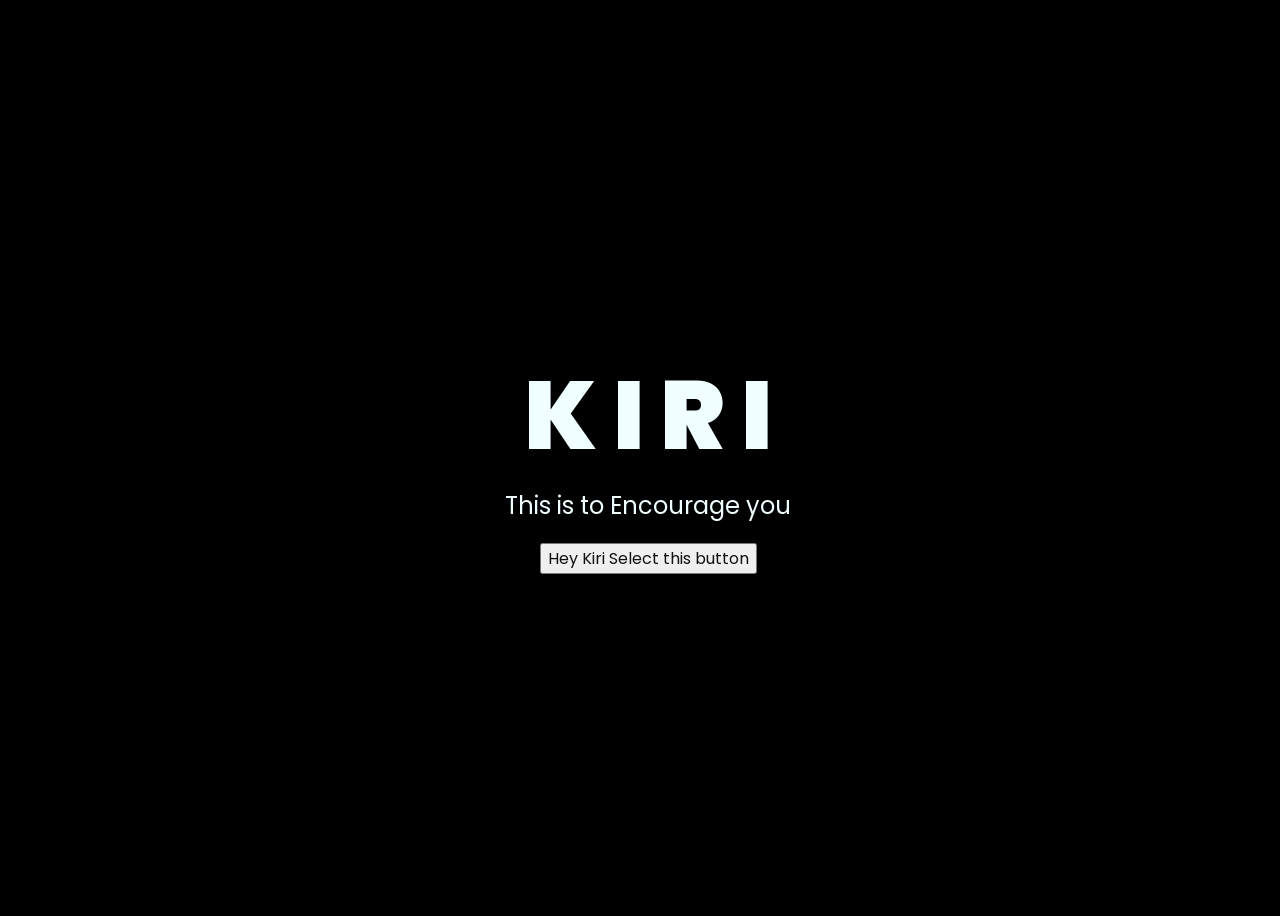
<file: index.html>
<!DOCTYPE html>
<html lang="en">
<head>
    <meta charset="UTF-8">
    <meta http-equiv="X-UA-Compatible" content="IE=edge">
    <meta name="viewport" content="width=device-width, initial-scale=1.0">
    <link rel="stylesheet" href="css/style.css">
    <link rel="icon" href="img/flowers.png" type="image/x-icon">
    <title>To Resta Prihatin</title>
</head>
<body>
    <div class="greetings">
        <span>K</span>
        <span>I</span>
        <span>R</span>
        <span>I</span>
        
       
    </div>
    <div class="description">
        <span>This is to Encourage you</span>
    </div>
    <div class="button">
        <button>
            <a href="flower.html">Hey Kiri Select this button</a>
        </button>

        <audio hidden autoplay loop>
            <source src="mp3/flowersong1.mp3" type="audio/mpeg">
        </audio>
        
    </div>
</body>
</html>
</file>
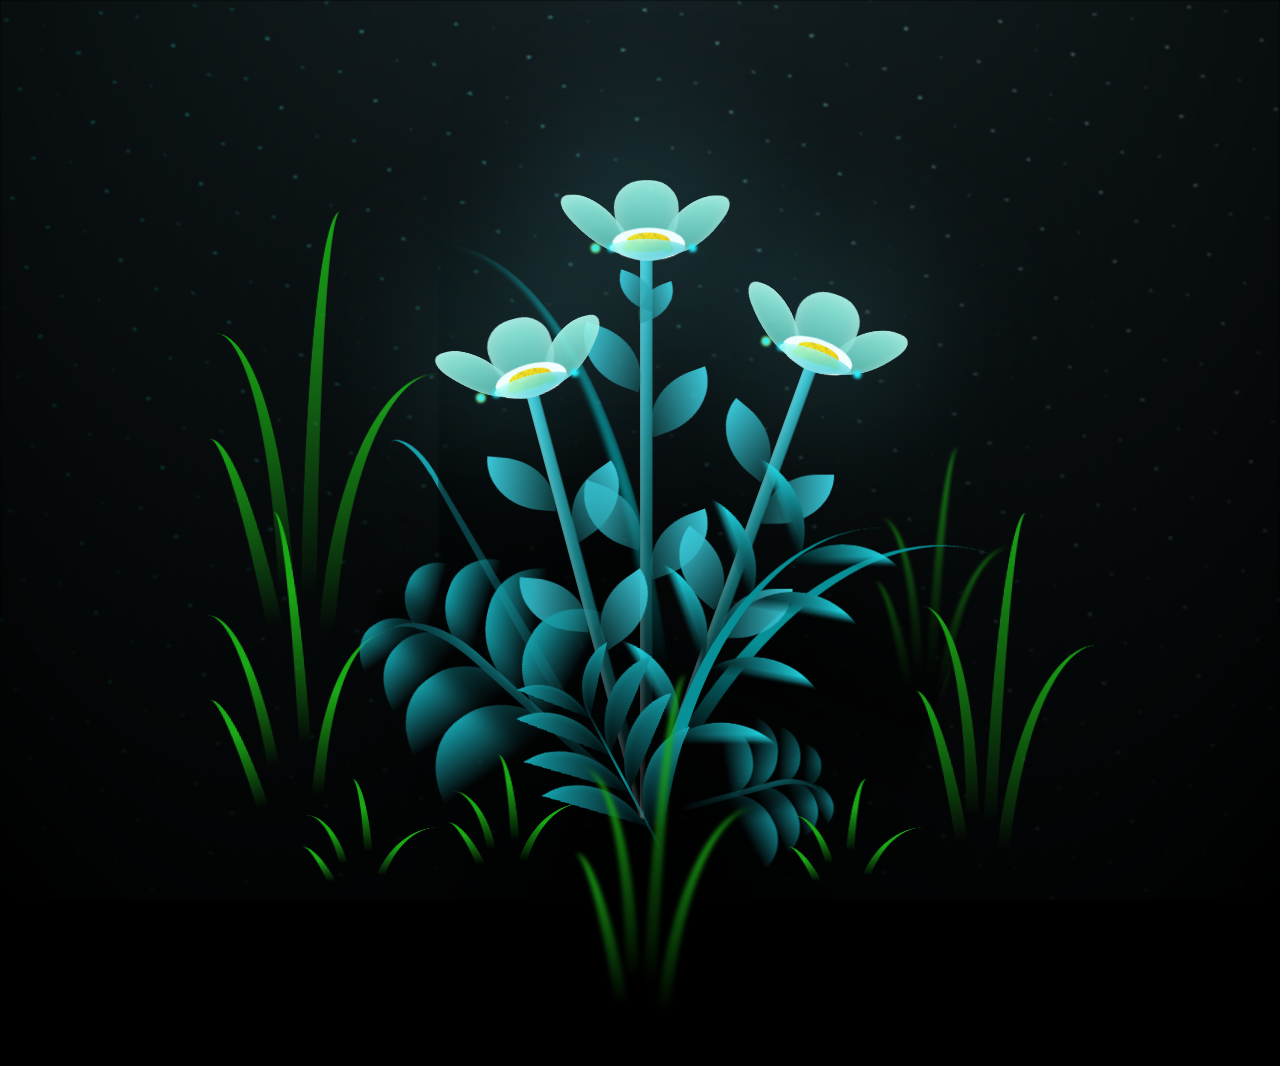
<file: flower.html>
<!DOCTYPE html>
<html lang="en">
<head>
    <meta charset="UTF-8">
    <meta http-equiv="X-UA-Compatible" content="IE=edge">
    <meta name="viewport" content="width=device-width, initial-scale=1.0">
    <link rel="stylesheet" href="css/main.css">
    <link rel="icon" href="img/flowers.png" type="image/x-icon">
    <title>To Resta Prihatin</title>
</head>
<body class="container">
  <!-- Pembuat code: https://codepen.io/mdusmanansari/pen/BamepLe -->
    <div class="night"></div>
    <div class="flowers">
      <div class="flower flower--1">
        <div class="flower__leafs flower__leafs--1">
          <div class="flower__leaf flower__leaf--1"></div>
          <div class="flower__leaf flower__leaf--2"></div>
          <div class="flower__leaf flower__leaf--3"></div>
          <div class="flower__leaf flower__leaf--4"></div>
          <div class="flower__white-circle"></div>
  
          <div class="flower__light flower__light--1"></div>
          <div class="flower__light flower__light--2"></div>
          <div class="flower__light flower__light--3"></div>
          <div class="flower__light flower__light--4"></div>
          <div class="flower__light flower__light--5"></div>
          <div class="flower__light flower__light--6"></div>
          <div class="flower__light flower__light--7"></div>
          <div class="flower__light flower__light--8"></div>
  
        </div>
        <div class="flower__line">
          <div class="flower__line__leaf flower__line__leaf--1"></div>
          <div class="flower__line__leaf flower__line__leaf--2"></div>
          <div class="flower__line__leaf flower__line__leaf--3"></div>
          <div class="flower__line__leaf flower__line__leaf--4"></div>
          <div class="flower__line__leaf flower__line__leaf--5"></div>
          <div class="flower__line__leaf flower__line__leaf--6"></div>
        </div>
      </div>
  
      <div class="flower flower--2">
        <div class="flower__leafs flower__leafs--2">
          <div class="flower__leaf flower__leaf--1"></div>
          <div class="flower__leaf flower__leaf--2"></div>
          <div class="flower__leaf flower__leaf--3"></div>
          <div class="flower__leaf flower__leaf--4"></div>
          <div class="flower__white-circle"></div>
  
          <div class="flower__light flower__light--1"></div>
          <div class="flower__light flower__light--2"></div>
          <div class="flower__light flower__light--3"></div>
          <div class="flower__light flower__light--4"></div>
          <div class="flower__light flower__light--5"></div>
          <div class="flower__light flower__light--6"></div>
          <div class="flower__light flower__light--7"></div>
          <div class="flower__light flower__light--8"></div>
  
        </div>
        <div class="flower__line">
          <div class="flower__line__leaf flower__line__leaf--1"></div>
          <div class="flower__line__leaf flower__line__leaf--2"></div>
          <div class="flower__line__leaf flower__line__leaf--3"></div>
          <div class="flower__line__leaf flower__line__leaf--4"></div>
        </div>
      </div>
  
      <div class="flower flower--3">
        <div class="flower__leafs flower__leafs--3">
          <div class="flower__leaf flower__leaf--1"></div>
          <div class="flower__leaf flower__leaf--2"></div>
          <div class="flower__leaf flower__leaf--3"></div>
          <div class="flower__leaf flower__leaf--4"></div>
          <div class="flower__white-circle"></div>
  
          <div class="flower__light flower__light--1"></div>
          <div class="flower__light flower__light--2"></div>
          <div class="flower__light flower__light--3"></div>
          <div class="flower__light flower__light--4"></div>
          <div class="flower__light flower__light--5"></div>
          <div class="flower__light flower__light--6"></div>
          <div class="flower__light flower__light--7"></div>
          <div class="flower__light flower__light--8"></div>
  
        </div>
        <div class="flower__line">
          <div class="flower__line__leaf flower__line__leaf--1"></div>
          <div class="flower__line__leaf flower__line__leaf--2"></div>
          <div class="flower__line__leaf flower__line__leaf--3"></div>
          <div class="flower__line__leaf flower__line__leaf--4"></div>
        </div>
      </div>
  
      <div class="grow-ans" style="--d:1.2s">
        <div class="flower__g-long">
          <div class="flower__g-long__top"></div>
          <div class="flower__g-long__bottom"></div>
        </div>
      </div>
  
      <div class="growing-grass">
        <div class="flower__grass flower__grass--1">
          <div class="flower__grass--top"></div>
          <div class="flower__grass--bottom"></div>
          <div class="flower__grass__leaf flower__grass__leaf--1"></div>
          <div class="flower__grass__leaf flower__grass__leaf--2"></div>
          <div class="flower__grass__leaf flower__grass__leaf--3"></div>
          <div class="flower__grass__leaf flower__grass__leaf--4"></div>
          <div class="flower__grass__leaf flower__grass__leaf--5"></div>
          <div class="flower__grass__leaf flower__grass__leaf--6"></div>
          <div class="flower__grass__leaf flower__grass__leaf--7"></div>
          <div class="flower__grass__leaf flower__grass__leaf--8"></div>
          <div class="flower__grass__overlay"></div>
        </div>
      </div>
  
      <div class="growing-grass">
        <div class="flower__grass flower__grass--2">
          <div class="flower__grass--top"></div>
          <div class="flower__grass--bottom"></div>
          <div class="flower__grass__leaf flower__grass__leaf--1"></div>
          <div class="flower__grass__leaf flower__grass__leaf--2"></div>
          <div class="flower__grass__leaf flower__grass__leaf--3"></div>
          <div class="flower__grass__leaf flower__grass__leaf--4"></div>
          <div class="flower__grass__leaf flower__grass__leaf--5"></div>
          <div class="flower__grass__leaf flower__grass__leaf--6"></div>
          <div class="flower__grass__leaf flower__grass__leaf--7"></div>
          <div class="flower__grass__leaf flower__grass__leaf--8"></div>
          <div class="flower__grass__overlay"></div>
        </div>
      </div>
  
      <div class="grow-ans" style="--d:2.4s">
        <div class="flower__g-right flower__g-right--1">
          <div class="leaf"></div>
        </div>
      </div>
  
      <div class="grow-ans" style="--d:2.8s">
        <div class="flower__g-right flower__g-right--2">
          <div class="leaf"></div>
        </div>
      </div>
  
      <div class="grow-ans" style="--d:2.8s">
        <div class="flower__g-front">
          <div class="flower__g-front__leaf-wrapper flower__g-front__leaf-wrapper--1">
            <div class="flower__g-front__leaf"></div>
          </div>
          <div class="flower__g-front__leaf-wrapper flower__g-front__leaf-wrapper--2">
            <div class="flower__g-front__leaf"></div>
          </div>
          <div class="flower__g-front__leaf-wrapper flower__g-front__leaf-wrapper--3">
            <div class="flower__g-front__leaf"></div>
          </div>
          <div class="flower__g-front__leaf-wrapper flower__g-front__leaf-wrapper--4">
            <div class="flower__g-front__leaf"></div>
          </div>
          <div class="flower__g-front__leaf-wrapper flower__g-front__leaf-wrapper--5">
            <div class="flower__g-front__leaf"></div>
          </div>
          <div class="flower__g-front__leaf-wrapper flower__g-front__leaf-wrapper--6">
            <div class="flower__g-front__leaf"></div>
          </div>
          <div class="flower__g-front__leaf-wrapper flower__g-front__leaf-wrapper--7">
            <div class="flower__g-front__leaf"></div>
          </div>
          <div class="flower__g-front__leaf-wrapper flower__g-front__leaf-wrapper--8">
            <div class="flower__g-front__leaf"></div>
          </div>
          <div class="flower__g-front__line"></div>
        </div>
      </div>
  
      <div class="grow-ans" style="--d:3.2s">
        <div class="flower__g-fr">
          <div class="leaf"></div>
          <div class="flower__g-fr__leaf flower__g-fr__leaf--1"></div>
          <div class="flower__g-fr__leaf flower__g-fr__leaf--2"></div>
          <div class="flower__g-fr__leaf flower__g-fr__leaf--3"></div>
          <div class="flower__g-fr__leaf flower__g-fr__leaf--4"></div>
          <div class="flower__g-fr__leaf flower__g-fr__leaf--5"></div>
          <div class="flower__g-fr__leaf flower__g-fr__leaf--6"></div>
          <div class="flower__g-fr__leaf flower__g-fr__leaf--7"></div>
          <div class="flower__g-fr__leaf flower__g-fr__leaf--8"></div>
        </div>
      </div>
  
      <div class="long-g long-g--0">
        <div class="grow-ans" style="--d:3s">
          <div class="leaf leaf--0"></div>
        </div>
        <div class="grow-ans" style="--d:2.2s">
          <div class="leaf leaf--1"></div>
        </div>
        <div class="grow-ans" style="--d:3.4s">
          <div class="leaf leaf--2"></div>
        </div>
        <div class="grow-ans" style="--d:3.6s">
          <div class="leaf leaf--3"></div>
        </div>
      </div>
  
      <div class="long-g long-g--1">
        <div class="grow-ans" style="--d:3.6s">
          <div class="leaf leaf--0"></div>
        </div>
        <div class="grow-ans" style="--d:3.8s">
          <div class="leaf leaf--1"></div>
        </div>
        <div class="grow-ans" style="--d:4s">
          <div class="leaf leaf--2"></div>
        </div>
        <div class="grow-ans" style="--d:4.2s">
          <div class="leaf leaf--3"></div>
        </div>
      </div>
  
      <div class="long-g long-g--2">
        <div class="grow-ans" style="--d:4s">
          <div class="leaf leaf--0"></div>
        </div>
        <div class="grow-ans" style="--d:4.2s">
          <div class="leaf leaf--1"></div>
        </div>
        <div class="grow-ans" style="--d:4.4s">
          <div class="leaf leaf--2"></div>
        </div>
        <div class="grow-ans" style="--d:4.6s">
          <div class="leaf leaf--3"></div>
        </div>
      </div>
  
      <div class="long-g long-g--3">
        <div class="grow-ans" style="--d:4s">
          <div class="leaf leaf--0"></div>
        </div>
        <div class="grow-ans" style="--d:4.2s">
          <div class="leaf leaf--1"></div>
        </div>
        <div class="grow-ans" style="--d:3s">
          <div class="leaf leaf--2"></div>
        </div>
        <div class="grow-ans" style="--d:3.6s">
          <div class="leaf leaf--3"></div>
        </div>
      </div>
  
      <div class="long-g long-g--4">
        <div class="grow-ans" style="--d:4s">
          <div class="leaf leaf--0"></div>
        </div>
        <div class="grow-ans" style="--d:4.2s">
          <div class="leaf leaf--1"></div>
        </div>
        <div class="grow-ans" style="--d:3s">
          <div class="leaf leaf--2"></div>
        </div>
        <div class="grow-ans" style="--d:3.6s">
          <div class="leaf leaf--3"></div>
        </div>
      </div>
  
      <div class="long-g long-g--5">
        <div class="grow-ans" style="--d:4s">
          <div class="leaf leaf--0"></div>
        </div>
        <div class="grow-ans" style="--d:4.2s">
          <div class="leaf leaf--1"></div>
        </div>
        <div class="grow-ans" style="--d:3s">
          <div class="leaf leaf--2"></div>
        </div>
        <div class="grow-ans" style="--d:3.6s">
          <div class="leaf leaf--3"></div>
        </div>
      </div>
  
      <div class="long-g long-g--6">
        <div class="grow-ans" style="--d:4.2s">
          <div class="leaf leaf--0"></div>
        </div>
        <div class="grow-ans" style="--d:4.4s">
          <div class="leaf leaf--1"></div>
        </div>
        <div class="grow-ans" style="--d:4.6s">
          <div class="leaf leaf--2"></div>
        </div>
        <div class="grow-ans" style="--d:4.8s">
          <div class="leaf leaf--3"></div>
        </div>
      </div>
  
      <div class="long-g long-g--7">
        <div class="grow-ans" style="--d:3s">
          <div class="leaf leaf--0"></div>
        </div>
        <div class="grow-ans" style="--d:3.2s">
          <div class="leaf leaf--1"></div>
        </div>
        <div class="grow-ans" style="--d:3.5s">
          <div class="leaf leaf--2"></div>
        </div>
        <div class="grow-ans" style="--d:3.6s">
          <div class="leaf leaf--3"></div>
        </div>
      </div>
    </div>

    <audio hidden autoplay loop>
        <source src="mp3/flowersong2.mp3" type="audio/mpeg">
    </audio>

    <script src="main.js"></script>
  </body>
</html>
</file>
<file: css/style.css>
@import url('https://fonts.googleapis.com/css2?family=Poppins:ital,wght@0,500;1,900&display=swap');
*{
    font-family: 'Poppins',cursive;
}
body{
    color: azure;
    width: 100%;
    height: 100vh;
    display: flex;
    flex-direction: column;
    align-items: center;
    justify-content: center;
    background-color: black;
}
.greetings{
    font-size: 6rem;
    font-weight: 900;
}
.greetings > span{
    animation: glow 2.5s ease-in-out infinite;
}
@keyframes glow{
    0%, 100%{
        color: #fff;
        text-shadow: 0 0 12px #39c6d6, 0 0 50px #39c6d6, 0 0 100px #39c6d6;
    }
    10%, 90%{
        color: #111;
        text-shadow: none;
    }
}
.greetings > span:nth-child(1){
    animation-delay: .2s ;
}
.greetings > span:nth-child(2){
    animation-delay: .4s ;
}
.greetings > span:nth-child(3){
    animation-delay: .6s;
}
.greetings > span:nth-child(4){
    animation-delay: .8s;
}
.greetings > span:nth-child(5){
    animation-delay: .2s ;
}
.greetings > span:nth-child(6){
    animation-delay: .4s ;
}
.greetings > span:nth-child(7){
    animation-delay: .6s;
}
.greetings > span:nth-child(8){
    animation-delay: .8s;
}
.description{
    font-size: 1.5rem;
    margin-bottom: 20px;
}

.button a{
    text-decoration: none;
    font-size: 1rem;
    color: #111;
}

@media screen and (max-width:574px){
    .greetings{
        display: block;
        font-size: 3rem;
        font-weight: 500;
        text-align: center;
    }
    .description{
        font-size: 1rem;
    }
    
    .button a{
        font-size: .5rem;
    }
}
</file>
<file: css/main.css>
*,
*::after,
*::before {
  padding: 0;
  margin: 0;
  box-sizing: border-box;
}

:root {
  --dark-color: #000;
}

body {
  display: flex;
  align-items: flex-end;
  justify-content: center;
  min-height: 100vh;
  background-color: var(--dark-color);
  overflow: hidden;
  perspective: 1000px;
}

.night {
  position: fixed;
  left: 50%;
  top: 0;
  transform: translateX(-50%);
  width: 100%;
  height: 100%;
  filter: blur(0.1vmin);
  background-image: radial-gradient(ellipse at top, transparent 0%, var(--dark-color)), radial-gradient(ellipse at bottom, var(--dark-color), rgba(145, 233, 255, 0.2)), repeating-linear-gradient(220deg, rgb(0, 0, 0) 0px, rgb(0, 0, 0) 19px, transparent 19px, transparent 22px), repeating-linear-gradient(189deg, rgb(0, 0, 0) 0px, rgb(0, 0, 0) 19px, transparent 19px, transparent 22px), repeating-linear-gradient(148deg, rgb(0, 0, 0) 0px, rgb(0, 0, 0) 19px, transparent 19px, transparent 22px), linear-gradient(90deg, rgb(0, 255, 250), rgb(240, 240, 240));
}

.flowers {
  position: relative;
  transform: scale(0.9);
}

.flower {
  position: absolute;
  bottom: 10vmin;
  transform-origin: bottom center;
  z-index: 10;
  --fl-speed: 0.8s;
}
.flower--1 {
  -webkit-animation: moving-flower-1 4s linear infinite;
          animation: moving-flower-1 4s linear infinite;
}
.flower--1 .flower__line {
  height: 70vmin;
  -webkit-animation-delay: 0.3s;
          animation-delay: 0.3s;
}
.flower--1 .flower__line__leaf--1 {
  -webkit-animation: blooming-leaf-right var(--fl-speed) 1.6s backwards;
          animation: blooming-leaf-right var(--fl-speed) 1.6s backwards;
}
.flower--1 .flower__line__leaf--2 {
  -webkit-animation: blooming-leaf-right var(--fl-speed) 1.4s backwards;
          animation: blooming-leaf-right var(--fl-speed) 1.4s backwards;
}
.flower--1 .flower__line__leaf--3 {
  -webkit-animation: blooming-leaf-left var(--fl-speed) 1.2s backwards;
          animation: blooming-leaf-left var(--fl-speed) 1.2s backwards;
}
.flower--1 .flower__line__leaf--4 {
  -webkit-animation: blooming-leaf-left var(--fl-speed) 1s backwards;
          animation: blooming-leaf-left var(--fl-speed) 1s backwards;
}
.flower--1 .flower__line__leaf--5 {
  -webkit-animation: blooming-leaf-right var(--fl-speed) 1.8s backwards;
          animation: blooming-leaf-right var(--fl-speed) 1.8s backwards;
}
.flower--1 .flower__line__leaf--6 {
  -webkit-animation: blooming-leaf-left var(--fl-speed) 2s backwards;
          animation: blooming-leaf-left var(--fl-speed) 2s backwards;
}
.flower--2 {
  left: 50%;
  transform: rotate(20deg);
  -webkit-animation: moving-flower-2 4s linear infinite;
          animation: moving-flower-2 4s linear infinite;
}
.flower--2 .flower__line {
  height: 60vmin;
  -webkit-animation-delay: 0.6s;
          animation-delay: 0.6s;
}
.flower--2 .flower__line__leaf--1 {
  -webkit-animation: blooming-leaf-right var(--fl-speed) 1.9s backwards;
          animation: blooming-leaf-right var(--fl-speed) 1.9s backwards;
}
.flower--2 .flower__line__leaf--2 {
  -webkit-animation: blooming-leaf-right var(--fl-speed) 1.7s backwards;
          animation: blooming-leaf-right var(--fl-speed) 1.7s backwards;
}
.flower--2 .flower__line__leaf--3 {
  -webkit-animation: blooming-leaf-left var(--fl-speed) 1.5s backwards;
          animation: blooming-leaf-left var(--fl-speed) 1.5s backwards;
}
.flower--2 .flower__line__leaf--4 {
  -webkit-animation: blooming-leaf-left var(--fl-speed) 1.3s backwards;
          animation: blooming-leaf-left var(--fl-speed) 1.3s backwards;
}
.flower--3 {
  left: 50%;
  transform: rotate(-15deg);
  -webkit-animation: moving-flower-3 4s linear infinite;
          animation: moving-flower-3 4s linear infinite;
}
.flower--3 .flower__line {
  -webkit-animation-delay: 0.9s;
          animation-delay: 0.9s;
}
.flower--3 .flower__line__leaf--1 {
  -webkit-animation: blooming-leaf-right var(--fl-speed) 2.5s backwards;
          animation: blooming-leaf-right var(--fl-speed) 2.5s backwards;
}
.flower--3 .flower__line__leaf--2 {
  -webkit-animation: blooming-leaf-right var(--fl-speed) 2.3s backwards;
          animation: blooming-leaf-right var(--fl-speed) 2.3s backwards;
}
.flower--3 .flower__line__leaf--3 {
  -webkit-animation: blooming-leaf-left var(--fl-speed) 2.1s backwards;
          animation: blooming-leaf-left var(--fl-speed) 2.1s backwards;
}
.flower--3 .flower__line__leaf--4 {
  -webkit-animation: blooming-leaf-left var(--fl-speed) 1.9s backwards;
          animation: blooming-leaf-left var(--fl-speed) 1.9s backwards;
}
.flower__leafs {
  position: relative;
  -webkit-animation: blooming-flower 2s backwards;
          animation: blooming-flower 2s backwards;
}
.flower__leafs--1 {
  -webkit-animation-delay: 1.1s;
          animation-delay: 1.1s;
}
.flower__leafs--2 {
  -webkit-animation-delay: 1.4s;
          animation-delay: 1.4s;
}
.flower__leafs--3 {
  -webkit-animation-delay: 1.7s;
          animation-delay: 1.7s;
}
.flower__leafs::after {
  content: "";
  position: absolute;
  left: 0;
  top: 0;
  transform: translate(-50%, -100%);
  width: 8vmin;
  height: 8vmin;
  background-color: #6bf0ff;
  filter: blur(10vmin);
}
.flower__leaf {
  position: absolute;
  bottom: 0;
  left: 50%;
  width: 8vmin;
  height: 11vmin;
  border-radius: 51% 49% 47% 53%/44% 45% 55% 69%;
  background-color: #a7ffee;
  background-image: linear-gradient(to top, #54b8aa, #a7ffee);
  transform-origin: bottom center;
  opacity: 0.9;
  box-shadow: inset 0 0 2vmin rgba(255, 255, 255, 0.5);
}
.flower__leaf--1 {
  transform: translate(-10%, 1%) rotateY(40deg) rotateX(-50deg);
}
.flower__leaf--2 {
  transform: translate(-50%, -4%) rotateX(40deg);
}
.flower__leaf--3 {
  transform: translate(-90%, 0%) rotateY(45deg) rotateX(50deg);
}
.flower__leaf--4 {
  width: 8vmin;
  height: 8vmin;
  transform-origin: bottom left;
  border-radius: 4vmin 10vmin 4vmin 4vmin;
  transform: translate(0%, 18%) rotateX(70deg) rotate(-43deg);
  background-image: linear-gradient(to top, #39c6d6, #a7ffee);
  z-index: 1;
  opacity: 0.8;
}
.flower__white-circle {
  position: absolute;
  left: -3.5vmin;
  top: -3vmin;
  width: 9vmin;
  height: 4vmin;
  border-radius: 50%;
  background-color: #fff;
}
.flower__white-circle::after {
  content: "";
  position: absolute;
  left: 50%;
  top: 45%;
  transform: translate(-50%, -50%);
  width: 60%;
  height: 60%;
  border-radius: inherit;
  background-image: repeating-linear-gradient(135deg, rgba(0, 0, 0, 0.03) 0px, rgba(0, 0, 0, 0.03) 1px, transparent 1px, transparent 12px), repeating-linear-gradient(45deg, rgba(0, 0, 0, 0.03) 0px, rgba(0, 0, 0, 0.03) 1px, transparent 1px, transparent 12px), repeating-linear-gradient(67.5deg, rgba(0, 0, 0, 0.03) 0px, rgba(0, 0, 0, 0.03) 1px, transparent 1px, transparent 12px), repeating-linear-gradient(135deg, rgba(0, 0, 0, 0.03) 0px, rgba(0, 0, 0, 0.03) 1px, transparent 1px, transparent 12px), repeating-linear-gradient(45deg, rgba(0, 0, 0, 0.03) 0px, rgba(0, 0, 0, 0.03) 1px, transparent 1px, transparent 12px), repeating-linear-gradient(112.5deg, rgba(0, 0, 0, 0.03) 0px, rgba(0, 0, 0, 0.03) 1px, transparent 1px, transparent 12px), repeating-linear-gradient(112.5deg, rgba(0, 0, 0, 0.03) 0px, rgba(0, 0, 0, 0.03) 1px, transparent 1px, transparent 12px), repeating-linear-gradient(45deg, rgba(0, 0, 0, 0.03) 0px, rgba(0, 0, 0, 0.03) 1px, transparent 1px, transparent 12px), repeating-linear-gradient(22.5deg, rgba(0, 0, 0, 0.03) 0px, rgba(0, 0, 0, 0.03) 1px, transparent 1px, transparent 12px), repeating-linear-gradient(45deg, rgba(0, 0, 0, 0.03) 0px, rgba(0, 0, 0, 0.03) 1px, transparent 1px, transparent 12px), repeating-linear-gradient(22.5deg, rgba(0, 0, 0, 0.03) 0px, rgba(0, 0, 0, 0.03) 1px, transparent 1px, transparent 12px), repeating-linear-gradient(135deg, rgba(0, 0, 0, 0.03) 0px, rgba(0, 0, 0, 0.03) 1px, transparent 1px, transparent 12px), repeating-linear-gradient(157.5deg, rgba(0, 0, 0, 0.03) 0px, rgba(0, 0, 0, 0.03) 1px, transparent 1px, transparent 12px), repeating-linear-gradient(67.5deg, rgba(0, 0, 0, 0.03) 0px, rgba(0, 0, 0, 0.03) 1px, transparent 1px, transparent 12px), repeating-linear-gradient(67.5deg, rgba(0, 0, 0, 0.03) 0px, rgba(0, 0, 0, 0.03) 1px, transparent 1px, transparent 12px), linear-gradient(90deg, rgb(255, 235, 18), rgb(255, 206, 0));
}
.flower__line {
  height: 55vmin;
  width: 1.5vmin;
  background-image: linear-gradient(to left, rgba(0, 0, 0, 0.2), transparent, rgba(255, 255, 255, 0.2)), linear-gradient(to top, transparent 10%, #14757a, #39c6d6);
  box-shadow: inset 0 0 2px rgba(0, 0, 0, 0.5);
  -webkit-animation: grow-flower-tree 4s backwards;
          animation: grow-flower-tree 4s backwards;
}
.flower__line__leaf {
  --w: 7vmin;
  --h: calc(var(--w) + 2vmin);
  position: absolute;
  top: 20%;
  left: 90%;
  width: var(--w);
  height: var(--h);
  border-top-right-radius: var(--h);
  border-bottom-left-radius: var(--h);
  background-image: linear-gradient(to top, rgba(20, 117, 122, 0.4), #39c6d6);
}
.flower__line__leaf--1 {
  transform: rotate(70deg) rotateY(30deg);
}
.flower__line__leaf--2 {
  top: 45%;
  transform: rotate(70deg) rotateY(30deg);
}
.flower__line__leaf--3, .flower__line__leaf--4, .flower__line__leaf--6 {
  border-top-right-radius: 0;
  border-bottom-left-radius: 0;
  border-top-left-radius: var(--h);
  border-bottom-right-radius: var(--h);
  left: -460%;
  top: 12%;
  transform: rotate(-70deg) rotateY(30deg);
}
.flower__line__leaf--4 {
  top: 40%;
}
.flower__line__leaf--5 {
  top: 0;
  transform-origin: left;
  transform: rotate(70deg) rotateY(30deg) scale(0.6);
}
.flower__line__leaf--6 {
  top: -2%;
  left: -450%;
  transform-origin: right;
  transform: rotate(-70deg) rotateY(30deg) scale(0.6);
}
.flower__light {
  position: absolute;
  bottom: 0vmin;
  width: 1vmin;
  height: 1vmin;
  background-color: rgb(255, 251, 0);
  border-radius: 50%;
  filter: blur(0.2vmin);
  -webkit-animation: light-ans 4s linear infinite backwards;
          animation: light-ans 4s linear infinite backwards;
}
.flower__light:nth-child(odd) {
  background-color: #23f0ff;
}
.flower__light--1 {
  left: -2vmin;
  -webkit-animation-delay: 1s;
          animation-delay: 1s;
}
.flower__light--2 {
  left: 3vmin;
  -webkit-animation-delay: 0.5s;
          animation-delay: 0.5s;
}
.flower__light--3 {
  left: -6vmin;
  -webkit-animation-delay: 0.3s;
          animation-delay: 0.3s;
}
.flower__light--4 {
  left: 6vmin;
  -webkit-animation-delay: 0.9s;
          animation-delay: 0.9s;
}
.flower__light--5 {
  left: -1vmin;
  -webkit-animation-delay: 1.5s;
          animation-delay: 1.5s;
}
.flower__light--6 {
  left: -4vmin;
  -webkit-animation-delay: 3s;
          animation-delay: 3s;
}
.flower__light--7 {
  left: 3vmin;
  -webkit-animation-delay: 2s;
          animation-delay: 2s;
}
.flower__light--8 {
  left: -6vmin;
  -webkit-animation-delay: 3.5s;
          animation-delay: 3.5s;
}
.flower__grass {
  --c: #159faa;
  --line-w: 1.5vmin;
  position: absolute;
  bottom: 12vmin;
  left: -7vmin;
  display: flex;
  flex-direction: column;
  align-items: flex-end;
  z-index: 20;
  transform-origin: bottom center;
  transform: rotate(-48deg) rotateY(40deg);
}
.flower__grass--1 {
  -webkit-animation: moving-grass 2s linear infinite;
          animation: moving-grass 2s linear infinite;
}
.flower__grass--2 {
  left: 2vmin;
  bottom: 10vmin;
  transform: scale(0.5) rotate(75deg) rotateX(10deg) rotateY(-200deg);
  opacity: 0.8;
  z-index: 0;
  -webkit-animation: moving-grass--2 1.5s linear infinite;
          animation: moving-grass--2 1.5s linear infinite;
}
.flower__grass--top {
  width: 7vmin;
  height: 10vmin;
  border-top-right-radius: 100%;
  border-right: var(--line-w) solid var(--c);
  transform-origin: bottom center;
  transform: rotate(-2deg);
}
.flower__grass--bottom {
  margin-top: -2px;
  width: var(--line-w);
  height: 25vmin;
  background-image: linear-gradient(to top, transparent, var(--c));
}
.flower__grass__leaf {
  --size: 10vmin;
  position: absolute;
  width: calc(var(--size) * 2.1);
  height: var(--size);
  border-top-left-radius: var(--size);
  border-top-right-radius: var(--size);
  background-image: linear-gradient(to top, transparent, transparent 30%, var(--c));
  z-index: 100;
}
.flower__grass__leaf--1 {
  top: -6%;
  left: 30%;
  --size: 6vmin;
  transform: rotate(-20deg);
  -webkit-animation: growing-grass-ans--1 2s 2.6s backwards;
          animation: growing-grass-ans--1 2s 2.6s backwards;
}
@-webkit-keyframes growing-grass-ans--1 {
  0% {
    transform-origin: bottom left;
    transform: rotate(-20deg) scale(0);
  }
}
@keyframes growing-grass-ans--1 {
  0% {
    transform-origin: bottom left;
    transform: rotate(-20deg) scale(0);
  }
}
.flower__grass__leaf--2 {
  top: -5%;
  left: -110%;
  --size: 6vmin;
  transform: rotate(10deg);
  -webkit-animation: growing-grass-ans--2 2s 2.4s linear backwards;
          animation: growing-grass-ans--2 2s 2.4s linear backwards;
}
@-webkit-keyframes growing-grass-ans--2 {
  0% {
    transform-origin: bottom right;
    transform: rotate(10deg) scale(0);
  }
}
@keyframes growing-grass-ans--2 {
  0% {
    transform-origin: bottom right;
    transform: rotate(10deg) scale(0);
  }
}
.flower__grass__leaf--3 {
  top: 5%;
  left: 60%;
  --size: 8vmin;
  transform: rotate(-18deg) rotateX(-20deg);
  -webkit-animation: growing-grass-ans--3 2s 2.2s linear backwards;
          animation: growing-grass-ans--3 2s 2.2s linear backwards;
}
@-webkit-keyframes growing-grass-ans--3 {
  0% {
    transform-origin: bottom left;
    transform: rotate(-18deg) rotateX(-20deg) scale(0);
  }
}
@keyframes growing-grass-ans--3 {
  0% {
    transform-origin: bottom left;
    transform: rotate(-18deg) rotateX(-20deg) scale(0);
  }
}
.flower__grass__leaf--4 {
  top: 6%;
  left: -135%;
  --size: 8vmin;
  transform: rotate(2deg);
  -webkit-animation: growing-grass-ans--4 2s 2s linear backwards;
          animation: growing-grass-ans--4 2s 2s linear backwards;
}
@-webkit-keyframes growing-grass-ans--4 {
  0% {
    transform-origin: bottom right;
    transform: rotate(2deg) scale(0);
  }
}
@keyframes growing-grass-ans--4 {
  0% {
    transform-origin: bottom right;
    transform: rotate(2deg) scale(0);
  }
}
.flower__grass__leaf--5 {
  top: 20%;
  left: 60%;
  --size: 10vmin;
  transform: rotate(-24deg) rotateX(-20deg);
  -webkit-animation: growing-grass-ans--5 2s 1.8s linear backwards;
          animation: growing-grass-ans--5 2s 1.8s linear backwards;
}
@-webkit-keyframes growing-grass-ans--5 {
  0% {
    transform-origin: bottom left;
    transform: rotate(-24deg) rotateX(-20deg) scale(0);
  }
}
@keyframes growing-grass-ans--5 {
  0% {
    transform-origin: bottom left;
    transform: rotate(-24deg) rotateX(-20deg) scale(0);
  }
}
.flower__grass__leaf--6 {
  top: 22%;
  left: -180%;
  --size: 10vmin;
  transform: rotate(10deg);
  -webkit-animation: growing-grass-ans--6 2s 1.6s linear backwards;
          animation: growing-grass-ans--6 2s 1.6s linear backwards;
}
@-webkit-keyframes growing-grass-ans--6 {
  0% {
    transform-origin: bottom right;
    transform: rotate(10deg) scale(0);
  }
}
@keyframes growing-grass-ans--6 {
  0% {
    transform-origin: bottom right;
    transform: rotate(10deg) scale(0);
  }
}
.flower__grass__leaf--7 {
  top: 39%;
  left: 70%;
  --size: 10vmin;
  transform: rotate(-10deg);
  -webkit-animation: growing-grass-ans--7 2s 1.4s linear backwards;
          animation: growing-grass-ans--7 2s 1.4s linear backwards;
}
@-webkit-keyframes growing-grass-ans--7 {
  0% {
    transform-origin: bottom left;
    transform: rotate(-10deg) scale(0);
  }
}
@keyframes growing-grass-ans--7 {
  0% {
    transform-origin: bottom left;
    transform: rotate(-10deg) scale(0);
  }
}
.flower__grass__leaf--8 {
  top: 40%;
  left: -215%;
  --size: 11vmin;
  transform: rotate(10deg);
  -webkit-animation: growing-grass-ans--8 2s 1.2s linear backwards;
          animation: growing-grass-ans--8 2s 1.2s linear backwards;
}
@-webkit-keyframes growing-grass-ans--8 {
  0% {
    transform-origin: bottom right;
    transform: rotate(10deg) scale(0);
  }
}
@keyframes growing-grass-ans--8 {
  0% {
    transform-origin: bottom right;
    transform: rotate(10deg) scale(0);
  }
}
.flower__grass__overlay {
  position: absolute;
  top: -10%;
  right: 0%;
  width: 100%;
  height: 100%;
  background-color: rgba(0, 0, 0, 0.6);
  filter: blur(1.5vmin);
  z-index: 100;
}
.flower__g-long {
  --w: 2vmin;
  --h: 6vmin;
  --c: #159faa;
  position: absolute;
  bottom: 10vmin;
  left: -3vmin;
  transform-origin: bottom center;
  transform: rotate(-30deg) rotateY(-20deg);
  display: flex;
  flex-direction: column;
  align-items: flex-end;
  -webkit-animation: flower-g-long-ans 3s linear infinite;
          animation: flower-g-long-ans 3s linear infinite;
}
@-webkit-keyframes flower-g-long-ans {
  0%, 100% {
    transform: rotate(-30deg) rotateY(-20deg);
  }
  50% {
    transform: rotate(-32deg) rotateY(-20deg);
  }
}
@keyframes flower-g-long-ans {
  0%, 100% {
    transform: rotate(-30deg) rotateY(-20deg);
  }
  50% {
    transform: rotate(-32deg) rotateY(-20deg);
  }
}
.flower__g-long__top {
  top: calc(var(--h) * -1);
  width: calc(var(--w) + 1vmin);
  height: var(--h);
  border-top-right-radius: 100%;
  border-right: 0.7vmin solid var(--c);
  transform: translate(-0.7vmin, 1vmin);
}
.flower__g-long__bottom {
  width: var(--w);
  height: 50vmin;
  transform-origin: bottom center;
  background-image: linear-gradient(to top, transparent 30%, var(--c));
  box-shadow: inset 0 0 2px rgba(0, 0, 0, 0.5);
  -webkit-clip-path: polygon(35% 0, 65% 1%, 100% 100%, 0% 100%);
          clip-path: polygon(35% 0, 65% 1%, 100% 100%, 0% 100%);
}
.flower__g-right {
  position: absolute;
  bottom: 6vmin;
  left: -2vmin;
  transform-origin: bottom left;
  transform: rotate(20deg);
}
.flower__g-right .leaf {
  width: 30vmin;
  height: 50vmin;
  border-top-left-radius: 100%;
  border-left: 2vmin solid #079097;
  background-image: linear-gradient(to bottom, transparent, var(--dark-color) 60%);
  -webkit-mask-image: linear-gradient(to top, transparent 30%, #079097 60%);
}
.flower__g-right--1 {
  -webkit-animation: flower-g-right-ans 2.5s linear infinite;
          animation: flower-g-right-ans 2.5s linear infinite;
}
.flower__g-right--2 {
  left: 5vmin;
  transform: rotateY(-180deg);
  -webkit-animation: flower-g-right-ans--2 3s linear infinite;
          animation: flower-g-right-ans--2 3s linear infinite;
}
.flower__g-right--2 .leaf {
  height: 75vmin;
  filter: blur(0.3vmin);
  opacity: 0.8;
}
@-webkit-keyframes flower-g-right-ans {
  0%, 100% {
    transform: rotate(20deg);
  }
  50% {
    transform: rotate(24deg) rotateX(-20deg);
  }
}
@keyframes flower-g-right-ans {
  0%, 100% {
    transform: rotate(20deg);
  }
  50% {
    transform: rotate(24deg) rotateX(-20deg);
  }
}
@-webkit-keyframes flower-g-right-ans--2 {
  0%, 100% {
    transform: rotateY(-180deg) rotate(0deg) rotateX(-20deg);
  }
  50% {
    transform: rotateY(-180deg) rotate(6deg) rotateX(-20deg);
  }
}
@keyframes flower-g-right-ans--2 {
  0%, 100% {
    transform: rotateY(-180deg) rotate(0deg) rotateX(-20deg);
  }
  50% {
    transform: rotateY(-180deg) rotate(6deg) rotateX(-20deg);
  }
}
.flower__g-front {
  position: absolute;
  bottom: 6vmin;
  left: 2.5vmin;
  z-index: 100;
  transform-origin: bottom center;
  transform: rotate(-28deg) rotateY(30deg) scale(1.04);
  -webkit-animation: flower__g-front-ans 2s linear infinite;
          animation: flower__g-front-ans 2s linear infinite;
}
@-webkit-keyframes flower__g-front-ans {
  0%, 100% {
    transform: rotate(-28deg) rotateY(30deg) scale(1.04);
  }
  50% {
    transform: rotate(-35deg) rotateY(40deg) scale(1.04);
  }
}
@keyframes flower__g-front-ans {
  0%, 100% {
    transform: rotate(-28deg) rotateY(30deg) scale(1.04);
  }
  50% {
    transform: rotate(-35deg) rotateY(40deg) scale(1.04);
  }
}
.flower__g-front__line {
  width: 0.3vmin;
  height: 20vmin;
  background-image: linear-gradient(to top, transparent, #079097, transparent 100%);
  position: relative;
}
.flower__g-front__leaf-wrapper {
  position: absolute;
  top: 0;
  left: 0;
  transform-origin: bottom left;
  transform: rotate(10deg);
}
.flower__g-front__leaf-wrapper:nth-child(even) {
  left: 0vmin;
  transform: rotateY(-180deg) rotate(5deg);
  -webkit-animation: flower__g-front__leaf-left-ans 1s ease-in backwards;
          animation: flower__g-front__leaf-left-ans 1s ease-in backwards;
}
.flower__g-front__leaf-wrapper:nth-child(odd) {
  -webkit-animation: flower__g-front__leaf-ans 1s ease-in backwards;
          animation: flower__g-front__leaf-ans 1s ease-in backwards;
}
.flower__g-front__leaf-wrapper--1 {
  top: -8vmin;
  transform: scale(0.7);
  -webkit-animation: flower__g-front__leaf-ans 1s 5.5s ease-in backwards !important;
          animation: flower__g-front__leaf-ans 1s 5.5s ease-in backwards !important;
}
.flower__g-front__leaf-wrapper--2 {
  top: -8vmin;
  transform: rotateY(-180deg) scale(0.7) !important;
  -webkit-animation: flower__g-front__leaf-left-ans-2 1s 4.6s ease-in backwards !important;
          animation: flower__g-front__leaf-left-ans-2 1s 4.6s ease-in backwards !important;
}
.flower__g-front__leaf-wrapper--3 {
  top: -3vmin;
  -webkit-animation: flower__g-front__leaf-ans 1s 4.6s ease-in backwards;
          animation: flower__g-front__leaf-ans 1s 4.6s ease-in backwards;
}
.flower__g-front__leaf-wrapper--4 {
  top: -3vmin;
  transform: rotateY(-180deg) scale(0.9) !important;
  -webkit-animation: flower__g-front__leaf-left-ans-2 1s 4.6s ease-in backwards !important;
          animation: flower__g-front__leaf-left-ans-2 1s 4.6s ease-in backwards !important;
}
@-webkit-keyframes flower__g-front__leaf-left-ans-2 {
  0% {
    transform: rotateY(-180deg) scale(0);
  }
}
@keyframes flower__g-front__leaf-left-ans-2 {
  0% {
    transform: rotateY(-180deg) scale(0);
  }
}
.flower__g-front__leaf-wrapper--5, .flower__g-front__leaf-wrapper--6 {
  top: 2vmin;
}
.flower__g-front__leaf-wrapper--7, .flower__g-front__leaf-wrapper--8 {
  top: 6.5vmin;
}
.flower__g-front__leaf-wrapper--2 {
  -webkit-animation-delay: 5.2s !important;
          animation-delay: 5.2s !important;
}
.flower__g-front__leaf-wrapper--3 {
  -webkit-animation-delay: 4.9s !important;
          animation-delay: 4.9s !important;
}
.flower__g-front__leaf-wrapper--5 {
  -webkit-animation-delay: 4.3s !important;
          animation-delay: 4.3s !important;
}
.flower__g-front__leaf-wrapper--6 {
  -webkit-animation-delay: 4.1s !important;
          animation-delay: 4.1s !important;
}
.flower__g-front__leaf-wrapper--7 {
  -webkit-animation-delay: 3.8s !important;
          animation-delay: 3.8s !important;
}
.flower__g-front__leaf-wrapper--8 {
  -webkit-animation-delay: 3.5s !important;
          animation-delay: 3.5s !important;
}
@-webkit-keyframes flower__g-front__leaf-ans {
  0% {
    transform: rotate(10deg) scale(0);
  }
}
@keyframes flower__g-front__leaf-ans {
  0% {
    transform: rotate(10deg) scale(0);
  }
}
@-webkit-keyframes flower__g-front__leaf-left-ans {
  0% {
    transform: rotateY(-180deg) rotate(5deg) scale(0);
  }
}
@keyframes flower__g-front__leaf-left-ans {
  0% {
    transform: rotateY(-180deg) rotate(5deg) scale(0);
  }
}
.flower__g-front__leaf {
  width: 10vmin;
  height: 10vmin;
  border-radius: 100% 0% 0% 100%/100% 100% 0% 0%;
  box-shadow: inset 0 2px 1vmin hsla(184deg, 97%, 58%, 0.2);
  background-image: linear-gradient(to bottom left, transparent, var(--dark-color)), linear-gradient(to bottom right, #159faa 50%, transparent 50%, transparent);
  -webkit-mask-image: linear-gradient(to bottom right, #159faa 50%, transparent 50%, transparent);
  mask-image: linear-gradient(to bottom right, #159faa 50%, transparent 50%, transparent);
}
.flower__g-fr {
  position: absolute;
  bottom: -4vmin;
  left: vmin;
  transform-origin: bottom left;
  z-index: 10;
  -webkit-animation: flower__g-fr-ans 2s linear infinite;
          animation: flower__g-fr-ans 2s linear infinite;
}
@-webkit-keyframes flower__g-fr-ans {
  0%, 100% {
    transform: rotate(2deg);
  }
  50% {
    transform: rotate(4deg);
  }
}
@keyframes flower__g-fr-ans {
  0%, 100% {
    transform: rotate(2deg);
  }
  50% {
    transform: rotate(4deg);
  }
}
.flower__g-fr .leaf {
  width: 30vmin;
  height: 50vmin;
  border-top-left-radius: 100%;
  border-left: 2vmin solid #079097;
  -webkit-mask-image: linear-gradient(to top, transparent 25%, #079097 50%);
  position: relative;
  z-index: 1;
}
.flower__g-fr__leaf {
  position: absolute;
  top: 0;
  left: 0;
  width: 10vmin;
  height: 10vmin;
  border-radius: 100% 0% 0% 100%/100% 100% 0% 0%;
  box-shadow: inset 0 2px 1vmin hsla(184deg, 97%, 58%, 0.2);
  background-image: linear-gradient(to bottom left, transparent, var(--dark-color) 98%), linear-gradient(to bottom right, #23f0ff 45%, transparent 50%, transparent);
  -webkit-mask-image: linear-gradient(135deg, #159faa 40%, transparent 50%, transparent);
}
.flower__g-fr__leaf--1 {
  left: 20vmin;
  transform: rotate(45deg);
  -webkit-animation: flower__g-fr-leaft-ans-1 0.5s 5.2s linear backwards;
          animation: flower__g-fr-leaft-ans-1 0.5s 5.2s linear backwards;
}
@-webkit-keyframes flower__g-fr-leaft-ans-1 {
  0% {
    transform-origin: left;
    transform: rotate(45deg) scale(0);
  }
}
@keyframes flower__g-fr-leaft-ans-1 {
  0% {
    transform-origin: left;
    transform: rotate(45deg) scale(0);
  }
}
.flower__g-fr__leaf--2 {
  left: 12vmin;
  top: -7vmin;
  transform: rotate(25deg) rotateY(-180deg);
  -webkit-animation: flower__g-fr-leaft-ans-6 0.5s 5s linear backwards;
          animation: flower__g-fr-leaft-ans-6 0.5s 5s linear backwards;
}
.flower__g-fr__leaf--3 {
  left: 15vmin;
  top: 6vmin;
  transform: rotate(55deg);
  -webkit-animation: flower__g-fr-leaft-ans-5 0.5s 4.8s linear backwards;
          animation: flower__g-fr-leaft-ans-5 0.5s 4.8s linear backwards;
}
.flower__g-fr__leaf--4 {
  left: 6vmin;
  top: -2vmin;
  transform: rotate(25deg) rotateY(-180deg);
  -webkit-animation: flower__g-fr-leaft-ans-6 0.5s 4.6s linear backwards;
          animation: flower__g-fr-leaft-ans-6 0.5s 4.6s linear backwards;
}
.flower__g-fr__leaf--5 {
  left: 10vmin;
  top: 14vmin;
  transform: rotate(55deg);
  -webkit-animation: flower__g-fr-leaft-ans-5 0.5s 4.4s linear backwards;
          animation: flower__g-fr-leaft-ans-5 0.5s 4.4s linear backwards;
}
@-webkit-keyframes flower__g-fr-leaft-ans-5 {
  0% {
    transform-origin: left;
    transform: rotate(55deg) scale(0);
  }
}
@keyframes flower__g-fr-leaft-ans-5 {
  0% {
    transform-origin: left;
    transform: rotate(55deg) scale(0);
  }
}
.flower__g-fr__leaf--6 {
  left: 0vmin;
  top: 6vmin;
  transform: rotate(25deg) rotateY(-180deg);
  -webkit-animation: flower__g-fr-leaft-ans-6 0.5s 4.2s linear backwards;
          animation: flower__g-fr-leaft-ans-6 0.5s 4.2s linear backwards;
}
@-webkit-keyframes flower__g-fr-leaft-ans-6 {
  0% {
    transform-origin: right;
    transform: rotate(25deg) rotateY(-180deg) scale(0);
  }
}
@keyframes flower__g-fr-leaft-ans-6 {
  0% {
    transform-origin: right;
    transform: rotate(25deg) rotateY(-180deg) scale(0);
  }
}
.flower__g-fr__leaf--7 {
  left: 5vmin;
  top: 22vmin;
  transform: rotate(45deg);
  -webkit-animation: flower__g-fr-leaft-ans-7 0.5s 4s linear backwards;
          animation: flower__g-fr-leaft-ans-7 0.5s 4s linear backwards;
}
@-webkit-keyframes flower__g-fr-leaft-ans-7 {
  0% {
    transform-origin: left;
    transform: rotate(45deg) scale(0);
  }
}
@keyframes flower__g-fr-leaft-ans-7 {
  0% {
    transform-origin: left;
    transform: rotate(45deg) scale(0);
  }
}
.flower__g-fr__leaf--8 {
  left: -4vmin;
  top: 15vmin;
  transform: rotate(15deg) rotateY(-180deg);
  -webkit-animation: flower__g-fr-leaft-ans-8 0.5s 3.8s linear backwards;
          animation: flower__g-fr-leaft-ans-8 0.5s 3.8s linear backwards;
}
@-webkit-keyframes flower__g-fr-leaft-ans-8 {
  0% {
    transform-origin: right;
    transform: rotate(15deg) rotateY(-180deg) scale(0);
  }
}
@keyframes flower__g-fr-leaft-ans-8 {
  0% {
    transform-origin: right;
    transform: rotate(15deg) rotateY(-180deg) scale(0);
  }
}

.long-g {
  position: absolute;
  bottom: 25vmin;
  left: -42vmin;
  transform-origin: bottom left;
}
.long-g--1 {
  bottom: 0vmin;
  transform: scale(0.8) rotate(-5deg);
}
.long-g--1 .leaf {
  -webkit-mask-image: linear-gradient(to top, transparent 40%, #079097 80%) !important;
}
.long-g--1 .leaf--1 {
  --w: 5vmin;
  --h: 60vmin;
  left: -2vmin;
  transform: rotate(3deg) rotateY(-180deg);
}
.long-g--2, .long-g--3 {
  bottom: -3vmin;
  left: -35vmin;
  transform-origin: center;
  transform: scale(0.6) rotateX(60deg);
}
.long-g--2 .leaf, .long-g--3 .leaf {
  -webkit-mask-image: linear-gradient(to top, transparent 50%, #079097 80%) !important;
}
.long-g--2 .leaf--1, .long-g--3 .leaf--1 {
  left: -1vmin;
  transform: rotateY(-180deg);
}
.long-g--3 {
  left: -17vmin;
  bottom: 0vmin;
}
.long-g--3 .leaf {
  -webkit-mask-image: linear-gradient(to top, transparent 40%, #079097 80%) !important;
}
.long-g--4 {
  left: 25vmin;
  bottom: -3vmin;
  transform-origin: center;
  transform: scale(0.6) rotateX(60deg);
}
.long-g--4 .leaf {
  -webkit-mask-image: linear-gradient(to top, transparent 50%, #079097 80%) !important;
}
.long-g--5 {
  left: 42vmin;
  bottom: 0vmin;
  transform: scale(0.8) rotate(2deg);
}
.long-g--6 {
  left: 0vmin;
  bottom: -20vmin;
  z-index: 100;
  filter: blur(0.3vmin);
  transform: scale(0.8) rotate(2deg);
}
.long-g--7 {
  left: 35vmin;
  bottom: 20vmin;
  z-index: -1;
  filter: blur(0.3vmin);
  transform: scale(0.6) rotate(2deg);
  opacity: 0.7;
}
.long-g .leaf {
  --w: 15vmin;
  --h: 40vmin;
  --c: #1aaa15;
  position: absolute;
  bottom: 0;
  width: var(--w);
  height: var(--h);
  border-top-left-radius: 100%;
  border-left: 2vmin solid var(--c);
  -webkit-mask-image: linear-gradient(to top, transparent 20%, var(--dark-color));
  transform-origin: bottom center;
}
.long-g .leaf--0 {
  left: 2vmin;
  -webkit-animation: leaf-ans-1 4s linear infinite;
          animation: leaf-ans-1 4s linear infinite;
}
.long-g .leaf--1 {
  --w: 5vmin;
  --h: 60vmin;
  -webkit-animation: leaf-ans-1 4s linear infinite;
          animation: leaf-ans-1 4s linear infinite;
}
.long-g .leaf--2 {
  --w: 10vmin;
  --h: 40vmin;
  left: -0.5vmin;
  bottom: 5vmin;
  transform-origin: bottom left;
  transform: rotateY(-180deg);
  -webkit-animation: leaf-ans-2 3s linear infinite;
          animation: leaf-ans-2 3s linear infinite;
}
.long-g .leaf--3 {
  --w: 5vmin;
  --h: 30vmin;
  left: -1vmin;
  bottom: 3.2vmin;
  transform-origin: bottom left;
  transform: rotate(-10deg) rotateY(-180deg);
  -webkit-animation: leaf-ans-3 3s linear infinite;
          animation: leaf-ans-3 3s linear infinite;
}

@-webkit-keyframes leaf-ans-1 {
  0%, 100% {
    transform: rotate(-5deg) scale(1);
  }
  50% {
    transform: rotate(5deg) scale(1.1);
  }
}

@keyframes leaf-ans-1 {
  0%, 100% {
    transform: rotate(-5deg) scale(1);
  }
  50% {
    transform: rotate(5deg) scale(1.1);
  }
}
@-webkit-keyframes leaf-ans-2 {
  0%, 100% {
    transform: rotateY(-180deg) rotate(5deg);
  }
  50% {
    transform: rotateY(-180deg) rotate(0deg) scale(1.1);
  }
}
@keyframes leaf-ans-2 {
  0%, 100% {
    transform: rotateY(-180deg) rotate(5deg);
  }
  50% {
    transform: rotateY(-180deg) rotate(0deg) scale(1.1);
  }
}
@-webkit-keyframes leaf-ans-3 {
  0%, 100% {
    transform: rotate(-10deg) rotateY(-180deg);
  }
  50% {
    transform: rotate(-20deg) rotateY(-180deg);
  }
}
@keyframes leaf-ans-3 {
  0%, 100% {
    transform: rotate(-10deg) rotateY(-180deg);
  }
  50% {
    transform: rotate(-20deg) rotateY(-180deg);
  }
}
.grow-ans {
  -webkit-animation: grow-ans 2s var(--d) backwards;
          animation: grow-ans 2s var(--d) backwards;
}

@-webkit-keyframes grow-ans {
  0% {
    transform: scale(0);
    opacity: 0;
  }
}

@keyframes grow-ans {
  0% {
    transform: scale(0);
    opacity: 0;
  }
}
@-webkit-keyframes light-ans {
  0% {
    opacity: 0;
    transform: translateY(0vmin);
  }
  25% {
    opacity: 1;
    transform: translateY(-5vmin) translateX(-2vmin);
  }
  50% {
    opacity: 1;
    transform: translateY(-15vmin) translateX(2vmin);
    filter: blur(0.2vmin);
  }
  75% {
    transform: translateY(-20vmin) translateX(-2vmin);
    filter: blur(0.2vmin);
  }
  100% {
    transform: translateY(-30vmin);
    opacity: 0;
    filter: blur(1vmin);
  }
}
@keyframes light-ans {
  0% {
    opacity: 0;
    transform: translateY(0vmin);
  }
  25% {
    opacity: 1;
    transform: translateY(-5vmin) translateX(-2vmin);
  }
  50% {
    opacity: 1;
    transform: translateY(-15vmin) translateX(2vmin);
    filter: blur(0.2vmin);
  }
  75% {
    transform: translateY(-20vmin) translateX(-2vmin);
    filter: blur(0.2vmin);
  }
  100% {
    transform: translateY(-30vmin);
    opacity: 0;
    filter: blur(1vmin);
  }
}
@-webkit-keyframes moving-flower-1 {
  0%, 100% {
    transform: rotate(2deg);
  }
  50% {
    transform: rotate(-2deg);
  }
}
@keyframes moving-flower-1 {
  0%, 100% {
    transform: rotate(2deg);
  }
  50% {
    transform: rotate(-2deg);
  }
}
@-webkit-keyframes moving-flower-2 {
  0%, 100% {
    transform: rotate(18deg);
  }
  50% {
    transform: rotate(14deg);
  }
}
@keyframes moving-flower-2 {
  0%, 100% {
    transform: rotate(18deg);
  }
  50% {
    transform: rotate(14deg);
  }
}
@-webkit-keyframes moving-flower-3 {
  0%, 100% {
    transform: rotate(-18deg);
  }
  50% {
    transform: rotate(-20deg) rotateY(-10deg);
  }
}
@keyframes moving-flower-3 {
  0%, 100% {
    transform: rotate(-18deg);
  }
  50% {
    transform: rotate(-20deg) rotateY(-10deg);
  }
}
@-webkit-keyframes blooming-leaf-right {
  0% {
    transform-origin: left;
    transform: rotate(70deg) rotateY(30deg) scale(0);
  }
}
@keyframes blooming-leaf-right {
  0% {
    transform-origin: left;
    transform: rotate(70deg) rotateY(30deg) scale(0);
  }
}
@-webkit-keyframes blooming-leaf-left {
  0% {
    transform-origin: right;
    transform: rotate(-70deg) rotateY(30deg) scale(0);
  }
}
@keyframes blooming-leaf-left {
  0% {
    transform-origin: right;
    transform: rotate(-70deg) rotateY(30deg) scale(0);
  }
}
@-webkit-keyframes grow-flower-tree {
  0% {
    height: 0;
    border-radius: 1vmin;
  }
}
@keyframes grow-flower-tree {
  0% {
    height: 0;
    border-radius: 1vmin;
  }
}
@-webkit-keyframes blooming-flower {
  0% {
    transform: scale(0);
  }
}
@keyframes blooming-flower {
  0% {
    transform: scale(0);
  }
}
@-webkit-keyframes moving-grass {
  0%, 100% {
    transform: rotate(-48deg) rotateY(40deg);
  }
  50% {
    transform: rotate(-50deg) rotateY(40deg);
  }
}
@keyframes moving-grass {
  0%, 100% {
    transform: rotate(-48deg) rotateY(40deg);
  }
  50% {
    transform: rotate(-50deg) rotateY(40deg);
  }
}
@-webkit-keyframes moving-grass--2 {
  0%, 100% {
    transform: scale(0.5) rotate(75deg) rotateX(10deg) rotateY(-200deg);
  }
  50% {
    transform: scale(0.5) rotate(79deg) rotateX(10deg) rotateY(-200deg);
  }
}
@keyframes moving-grass--2 {
  0%, 100% {
    transform: scale(0.5) rotate(75deg) rotateX(10deg) rotateY(-200deg);
  }
  50% {
    transform: scale(0.5) rotate(79deg) rotateX(10deg) rotateY(-200deg);
  }
}
.growing-grass {
  -webkit-animation: growing-grass-ans 1s 2s backwards;
          animation: growing-grass-ans 1s 2s backwards;
}

@-webkit-keyframes growing-grass-ans {
  0% {
    transform: scale(0);
  }
}

@keyframes growing-grass-ans {
  0% {
    transform: scale(0);
  }
}
.container * {
  -webkit-animation-play-state: paused !important;
          animation-play-state: paused !important;
}/*# sourceMappingURL=main.css.map */
</file>
